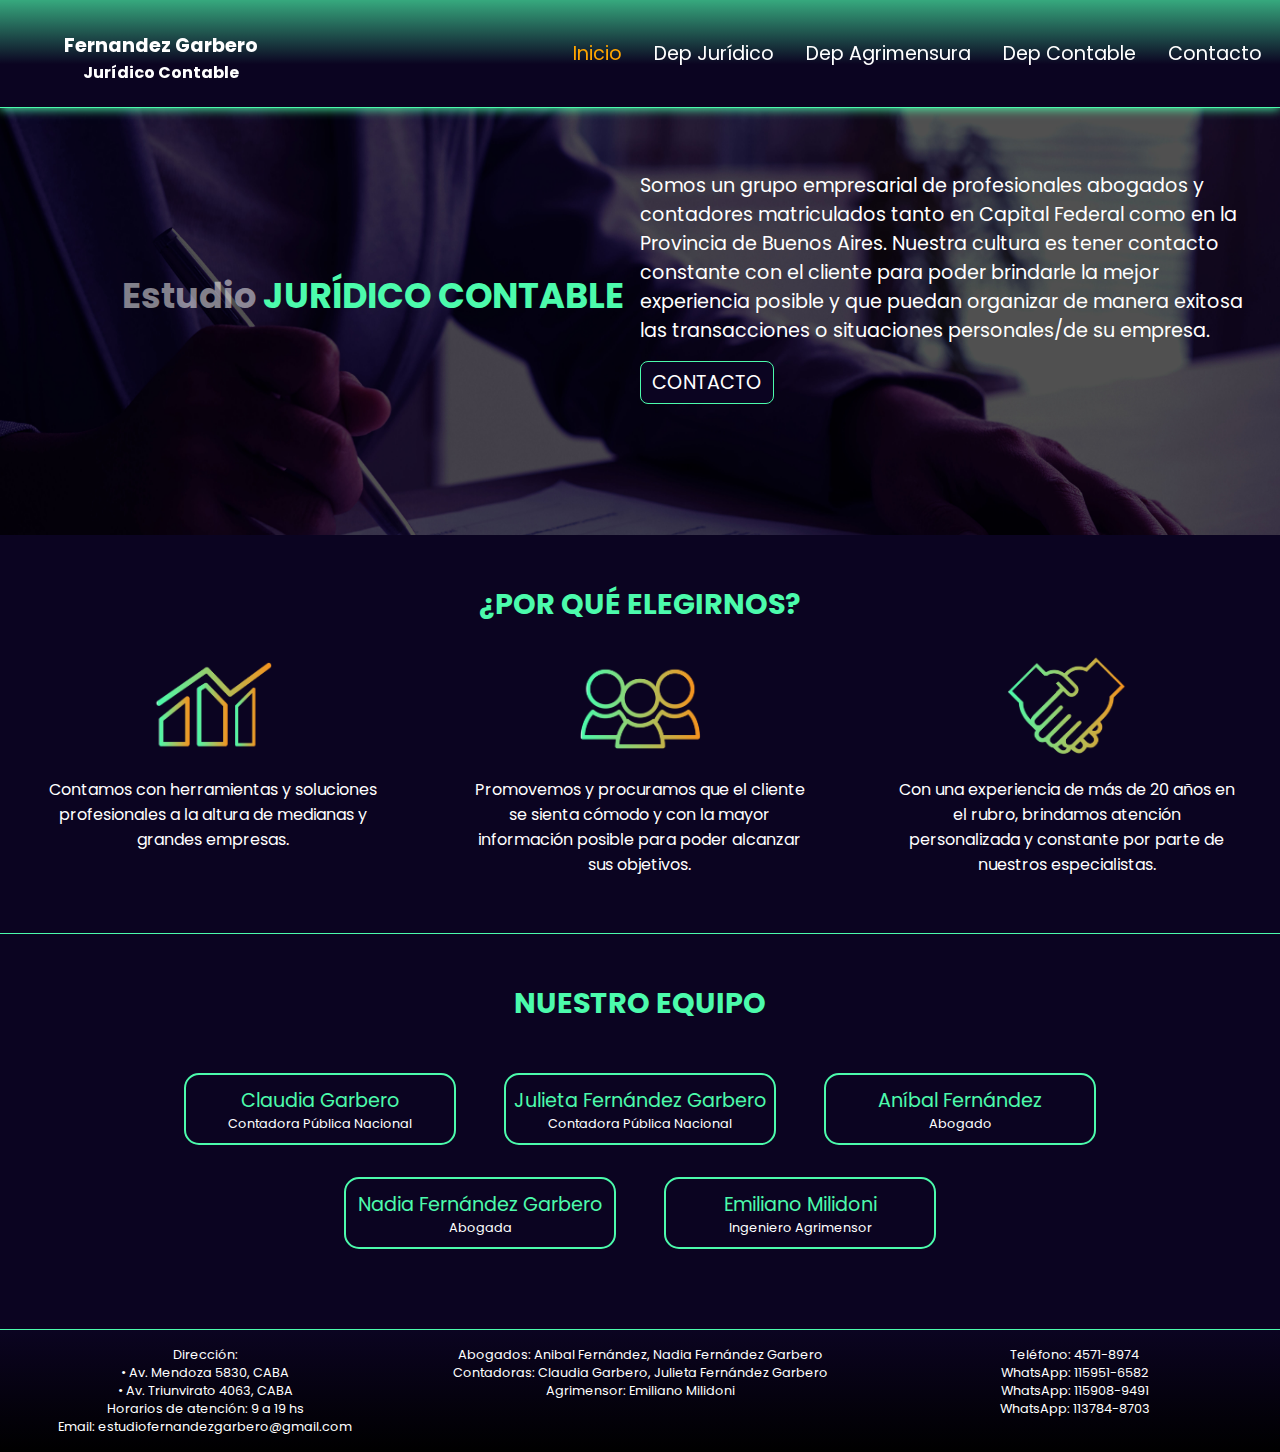
<file: index.html>
<!DOCTYPE html>
<html lang="es">

<head>

  <!-- Google tag (gtag.js) -->
<script async src="https://www.googletagmanager.com/gtag/js?id=G-7BYPYB9NP6"></script>
<script>
 window.dataLayer = window.dataLayer || [];
 function gtag(){dataLayer.push(arguments);}
 gtag('js', new Date());
 gtag('config', 'G-7BYPYB9NP6');
</script>

  <meta charset="UTF-8">
  <meta http-equiv="X-UA-Compatible" content="IE=edge">
  <meta name="viewport" content="width=device-width, initial-scale=1.0">
  <!--poppins-->
  <link rel="preconnect" href="https://fonts.googleapis.com">
  <link rel="preconnect" href="https://fonts.gstatic.com" crossorigin>
  <link href="https://fonts.googleapis.com/css2?family=Poppins:wght@400;600&display=swap" rel="stylesheet">
  <!--libre baskerville-->
  <link rel="preconnect" href="https://fonts.googleapis.com">
  <link rel="preconnect" href="https://fonts.gstatic.com" crossorigin>
  <link href="https://fonts.googleapis.com/css2?family=Libre+Baskerville&display=swap" rel="stylesheet">
  <link rel="stylesheet" href="./css/menu-resp.css">
  <link rel="stylesheet" href="./css/style.css">
  <link rel="shortcut icon" href="./images/icono3.png" type="image/x-icon">
  <title>Estudio Jurídico Contable Fernández Garbero</title>
</head>

<body>
  <header>
    <div class="headerTextos">
      <a href="./index.html"><h1 class="headerTitulo">Fernandez Garbero</h1></a>
      <a href="./index.html"><h3 class="headerSubtitulo">Jurídico Contable</h3></a>
    </div>

    <ul class="headerListaDesk">
      <li class="headerListaItemsDesk">
        <a style="color: orange;" href="./index.html">Inicio</a>
      </li>
      <li class="headerListaItemsDesk">
        <a href="./pages/dep-juridico.html">Dep Jurídico</a>
      </li>
      <li class="headerListaItemsDesk">
        <a href="./pages/dep-juridico.html">Dep Agrimensura</a>
      </li>
      <li class="headerListaItemsDesk">
        <a href="./pages/dep-contable.html">Dep Contable</a>
      </li>
      <li class="headerListaItemsDesk">
        <a href="./pages/contacto.html">Contacto</a>
      </li>
    </ul>

    <nav>
      <ul class="headerLista">
        <li class="headerListaItems">
          <a style="color: orange;" href="./index.html">Inicio</a>
        </li>
        <li class="headerListaItems">
          <a href="./pages/dep-juridico.html">Dep Jurídico</a>
        </li>
        <li class="headerListaItems">
          <a href="./pages/dep-agrimensura.html">Dep Agrimensura</a>
        </li>
        <li class="headerListaItems">
          <a href="./pages/dep-contable.html">Dep Contable</a>
        </li>
        <li class="headerListaItems">
          <a href="./pages/contacto.html">Contacto</a>
        </li>
      </ul>
      <button class="ham" type="button">
        <span class="br-1"></span>
        <span class="br-2"></span>
        <span class="br-3"></span>
    </button>
    </nav>
  </header>

  <main>
    <article class="mainBanner">
      <p class="mainBannerTitulo">
        Estudio&nbsp;<span>JURÍDICO CONTABLE</span>
      </p>
      
      <div class="mainBannerRight">
        <p class="mainBannerTxt">
          Somos un grupo empresarial de profesionales abogados y contadores matriculados tanto en Capital Federal como en la Provincia de Buenos Aires. Nuestra cultura es tener contacto constante con el cliente para poder brindarle la mejor experiencia posible y que puedan organizar de manera exitosa las transacciones o situaciones personales/de su empresa.
        </p>
        <p class="mainBannerTxt2">
          Somos un grupo empresarial de profesionales abogados y contadores matriculados tanto en Capital Federal como en la Provincia de Buenos Aires. Nuestra cultura es tener contacto constante con el cliente para poder brindarle la mejor experiencia posible y que puedan organizar de manera exitosa las transacciones o situaciones personales/de su empresa.
        </p>
        <button class="mainBannerLink"><a href="./pages/contacto.html">contacto</a></button>
      </div>
    </article>

    <article class="mainElegirnos">

      <p class="mainElegirnosTitulo">
        ¿Por qué elegirnos?
      </p>

      <div class="mainElegirnosDiv">
        <section class="mainSection">
          <img src="./images/icono1.png" alt="" style="height: 7rem;">
          <!-- <span>image</span> -->
          <p class="mainSectionTxt">
            Contamos con herramientas y soluciones profesionales a la altura de medianas y grandes empresas.
          </p>
        </section>

        <section class="mainSection">
          <img src="./images/icono2.png" alt="" style="height: 7rem;">
          <!-- <span>image</span> -->
          <p class="mainSectionTxt">
            Promovemos y procuramos que el cliente se sienta cómodo y con la mayor información posible para poder alcanzar sus objetivos.
          </p>
        </section>

        <section class="mainSection">
          <img src="./images/icono3.png" alt="" style="height: 7rem;">
          <!-- <span>image</span> -->
          <p class="mainSectionTxt">
            Con una experiencia de más de 20 años en el rubro, brindamos atención personalizada y constante por parte de nuestros especialistas.
          </p>
        </section>
      </div>
    </article>

    <article class="mainEquipo">

      <p class="mainEquipoTitulo">Nuestro equipo</p>

      <div class="mainEquipoDiv">
        <div class="mainEquipoDiv" style="padding-bottom: 0;">
          <section class="mainEquipoSection">
            <!-- <img class="mainEquipoImg" src="./images/foto.jpg" alt=""> -->
            <p class="mainEquipoSubtitulo">Claudia Garbero</p>
            <p class="mainEquipoTxt">
              Contadora Pública Nacional
            </p>
          </section>
  
          <section class="mainEquipoSection">
            <!-- <img class="mainEquipoImg" src="./images/foto.jpg" alt=""></img> -->
            <p class="mainEquipoSubtitulo">Julieta Fernández Garbero</p>
            <p class="mainEquipoTxt">
              Contadora Pública Nacional
            </p>
          </section>
  
          <section class="mainEquipoSection">
            <!-- <img class="mainEquipoImg" src="./images/foto.jpg" alt=""></img> -->
            <p class="mainEquipoSubtitulo">Aníbal Fernández</p>
            <p class="mainEquipoTxt">
              Abogado
            </p>
          </section>
        </div>

        <div class="mainEquipoDiv" style="margin-top: 0;">
          <section class="mainEquipoSection">
            <!-- <img class="mainEquipoImg" src="./images/foto.jpg" alt=""></img> -->
            <p class="mainEquipoSubtitulo">Nadia Fernández Garbero</p>
            <p class="mainEquipoTxt">
              Abogada
            </p>
          </section>
  
          <section class="mainEquipoSection">
            <!-- <img class="mainEquipoImg" src="./images/foto.jpg" alt=""></img> -->
            <p class="mainEquipoSubtitulo">Emiliano Milidoni</p>
            <p class="mainEquipoTxt">
              Ingeniero Agrimensor
            </p>
          </section>
        </div>
        
      </div>
    </article>

  </main>

  <footer>
    <section class="footerSection">
      <p class="footerTxt">Dirección:<br>• Av. Mendoza 5830, CABA <br>• Av. Triunvirato 4063, CABA</p>
      <p class="footerTxt">Horarios de atención: 9 a 19 hs</p>
      <p class="footerTxt">Email: estudiofernandezgarbero@gmail.com</p>
    </section>

    <section class="footerSection2">
      <p class="footerTxt">Abogados: Anibal Fernández, Nadia Fernández Garbero</p>
      <p class="footerTxt">Contadoras: Claudia Garbero, Julieta Fernández Garbero</p>
      <p class="footerTxt">Agrimensor: Emiliano Milidoni</p>
    </section>

    <section class="footerSection">
      <p class="footerTxt">Teléfono: 4571-8974</p>
      <a class="footerTxtWpp" href="https://wa.me/+5491159516582" target="_blank">WhatsApp: 115951-6582</a>
      <a class="footerTxtWpp" href="https://wa.me/+5491159089491" target="_blank">WhatsApp: 115908-9491</a>
      <a class="footerTxtWpp" href="https://wa.me/+5491137848703" target="_blank">WhatsApp: 113784-8703</a>
    </section>
  </footer>
  <script src="./script/app.js"></script>
</body>
</html>
</file>
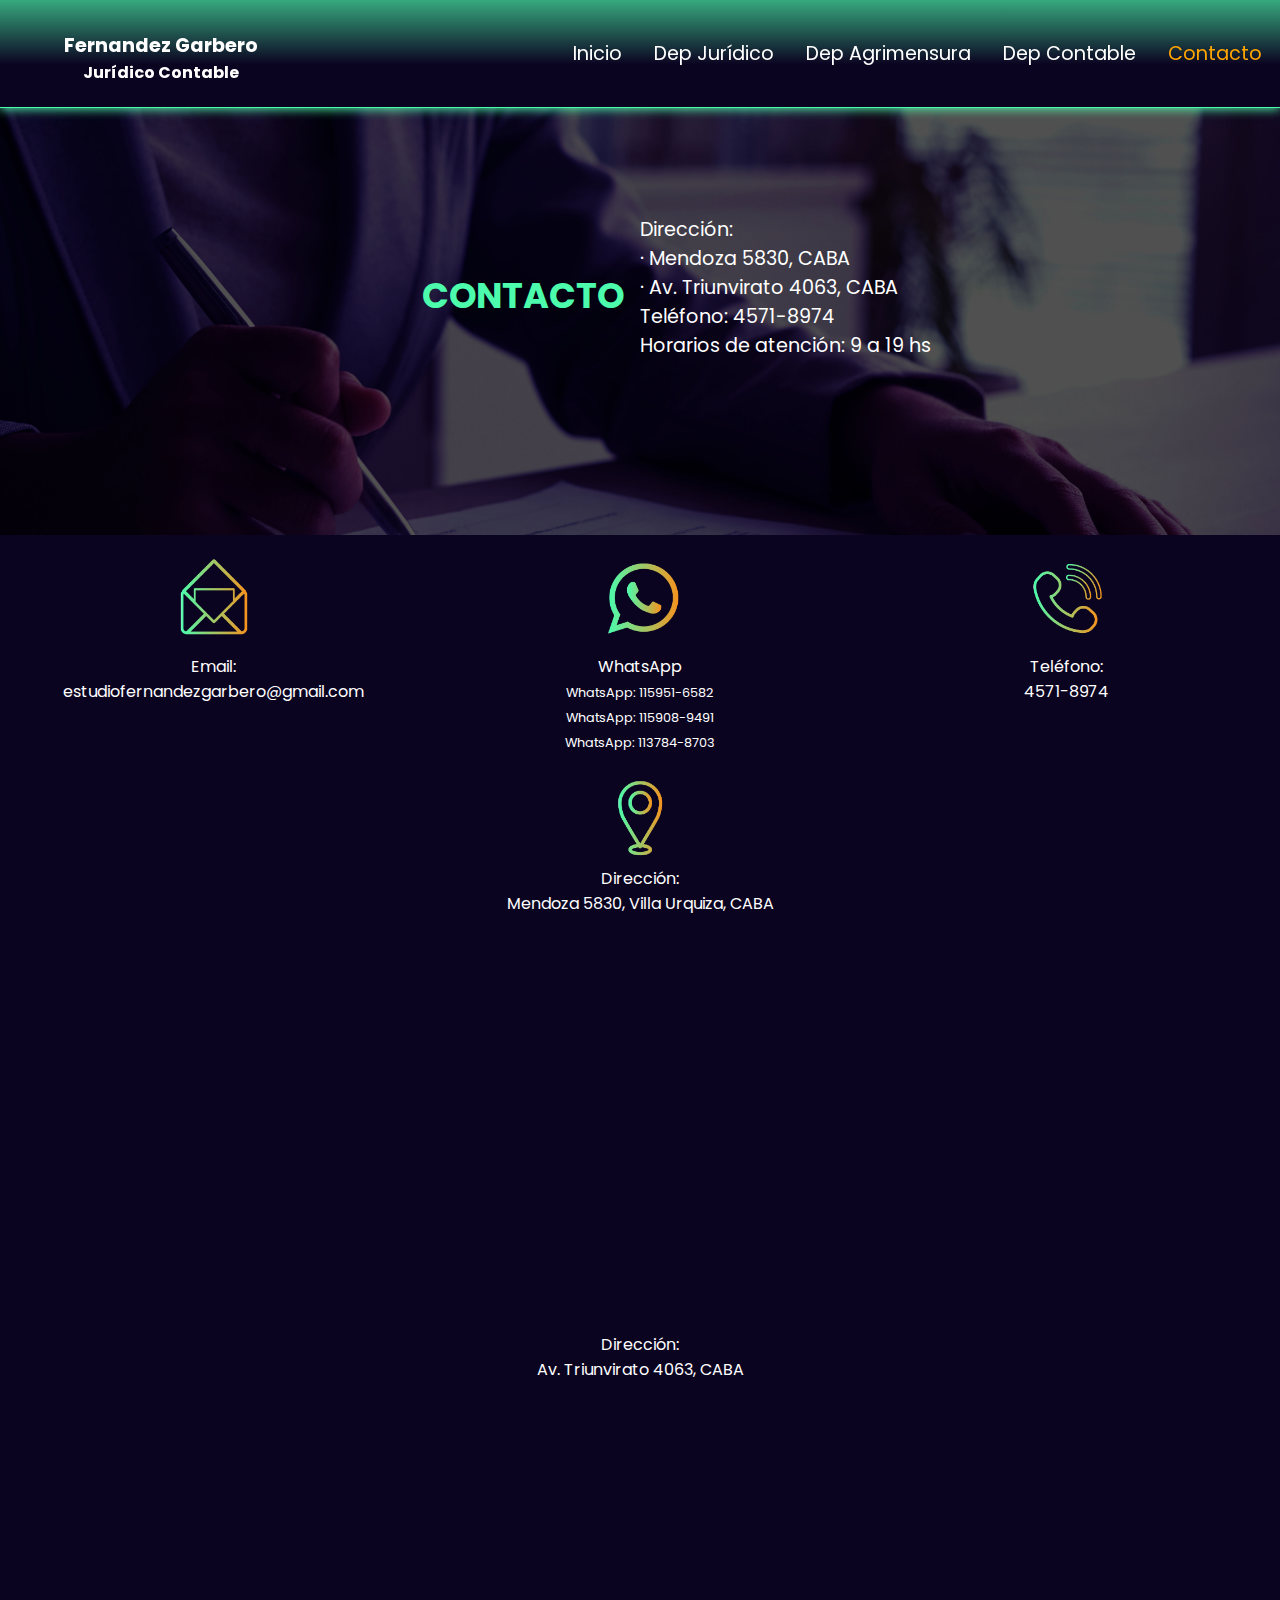
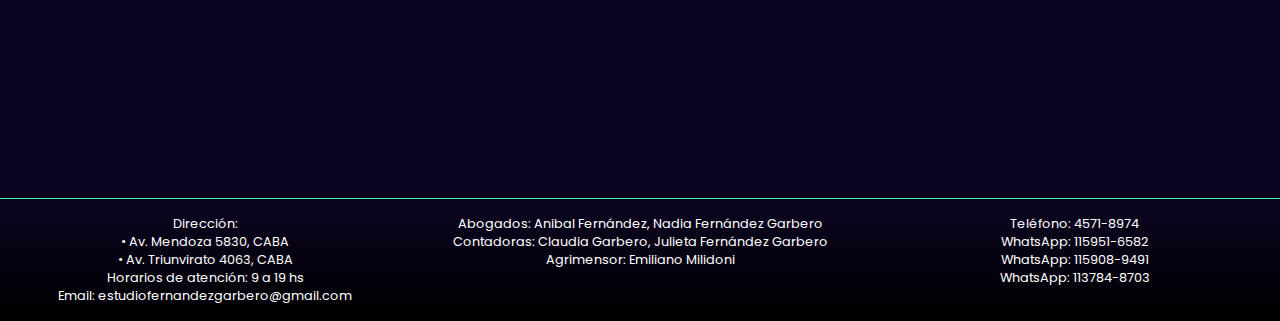
<file: pages/contacto.html>
<!DOCTYPE html>
<html lang="es">

<head>

    <!-- Google tag (gtag.js) -->
<script async src="https://www.googletagmanager.com/gtag/js?id=G-7BYPYB9NP6"></script>
<script>
 window.dataLayer = window.dataLayer || [];
 function gtag(){dataLayer.push(arguments);}
 gtag('js', new Date());
 gtag('config', 'G-7BYPYB9NP6');
</script>

    <meta charset="UTF-8">
    <meta http-equiv="X-UA-Compatible" content="IE=edge">
    <meta name="viewport" content="width=device-width, initial-scale=1.0">
    <link rel="preconnect" href="https://fonts.googleapis.com">
    <link rel="preconnect" href="https://fonts.gstatic.com" crossorigin>
    <link href="https://fonts.googleapis.com/css2?family=Poppins:wght@400;600&display=swap" rel="stylesheet">
    <link rel="stylesheet" href="../css/menu-resp.css">
    <link rel="stylesheet" href="../css/style.css">
    <link rel="shortcut icon" href="../images/icono3.png" type="image/x-icon">
    <title>Contacto</title>
</head>

<body>
    <header>
        <div class="headerTextos">
            <a href="../index.html"><h1 class="headerTitulo">Fernandez Garbero</h1></a>
            <a href="../index.html"><h3 class="headerSubtitulo">Jurídico Contable</h3></a>
        </div>
        

        <ul class="headerListaDesk">
          <li class="headerListaItemsDesk">
            <a href="../index.html">Inicio</a>
          </li>
          <li class="headerListaItemsDesk">
            <a href="./dep-juridico.html">Dep Jurídico</a>
          </li>
          <li class="headerListaItemsDesk">
            <a href="./dep-agrimensura.html">Dep Agrimensura</a>
          </li>
          <li class="headerListaItemsDesk">
            <a href="./dep-contable.html">Dep Contable</a>
          </li>
          <li class="headerListaItemsDesk">
            <a style="color: orange;" href="./contacto.html">Contacto</a>
          </li>
        </ul>

        <nav>
            <ul class="headerLista">
              <li class="headerListaItems">
                <a href="../index.html">Inicio</a>
              </li>
              <li class="headerListaItems">
                <a href="./dep-juridico.html">Dep Jurídico</a>
              </li>
              <li class="headerListaItems">
                <a href="./dep-agrimensura.html">Dep Agrimensura</a>
              </li>
              <li class="headerListaItems">
                <a href="./dep-contable.html">Dep Contable</a>
              </li>
              <li class="headerListaItems">
                <a style="color: orange;" href="./contacto.html">Contacto</a>
              </li>
            </ul>
            <button class="ham" type="button">
              <span class="br-1"></span>
              <span class="br-2"></span>
              <span class="br-3"></span>
          </button>
          </nav>
    </header>

    <main>
        <article class="mainBanner3">
            <p class="mainBannerTitulo">
                <span>CONTACTO</span>
                <p class="mainBannerHorario">Horarios de atención: 9 a 19 hs</p>
            </p>

            <div class="mainBannerRight">
                    <p class="mainBannerTxt">
                        Dirección: <br>
                        · Mendoza 5830, CABA<br>
                        · Av. Triunvirato 4063, CABA <br>
                        Teléfono: 4571-8974<br>
                        Horarios de atención: 9 a 19 hs
                    </p>                    
              </div>
        </article>

        <article class="mainContacto">
            <div class="mainContactoDiv">
                <img src="../images/icono6.png" alt="" style="height: 6rem; width: auto;">
                <p class="mainContactoTxt">Email: <br> estudiofernandezgarbero@gmail.com</p>
            </div>
            <div class="mainContactoDiv">
                <img src="../images/icono5.png" alt="" style="height: 6rem; width: auto;">
                <p class="mainContactoTxt">WhatsApp<br>
                    <a class="footerTxtWpp" href="https://wa.me/+5491159516582" target="_blank">WhatsApp: 115951-6582</a> <br>
                    <a class="footerTxtWpp" href="https://wa.me/+5491159089491" target="_blank">WhatsApp: 115908-9491</a> <br>
                    <a class="footerTxtWpp" href="https://wa.me/+5491137848703" target="_blank">WhatsApp: 113784-8703</a>
                </p>
            </div>
            <div class="mainContactoDiv">
                <img src="../images/icono7.png" alt="" style="height: 6rem; width: auto;">
                <p class="mainContactoTxt">Teléfono: <br> 4571-8974</p>
            </div>
        </article>

        <article class="mainMapa">
            <img src="../images/icono4.png" alt="" style="height: 6rem; width: auto;">
            <p class="mainMapaTxt">Dirección:<br>Mendoza 5830, Villa Urquiza, CABA</p>

            <iframe class="mainMapaIframe" src="https://www.google.com/maps/embed?pb=!1m18!1m12!1m3!1d3284.8918540869236!2d-58.49300148482714!3d-34.58160288046511!2m3!1f0!2f0!3f0!3m2!1i1024!2i768!4f13.1!3m3!1m2!1s0x95bcb6439d2d607b%3A0xcf9a37ec1cf60d15!2sMendoza%205830%2C%20C1431CJB%20CABA!5e0!3m2!1ses!2sar!4v1660788182315!5m2!1ses!2sar" width="600" height="450" style="border:0;" allowfullscreen="" loading="lazy" referrerpolicy="no-referrer-when-downgrade"></iframe>
            
            <p class="mainMapaTxt">Dirección:<br>Av. Triunvirato 4063, CABA </p>
            <iframe class="mainMapaIframe" src="https://www.google.com/maps/embed?pb=!1m18!1m12!1m3!1d3284.9886494336615!2d-58.48081762431705!3d-34.579153756201265!2m3!1f0!2f0!3f0!3m2!1i1024!2i768!4f13.1!3m3!1m2!1s0x95bcb66e9338d041%3A0x8d1550bc4e7651c5!2sAv%20Triunvirato%204063%2C%20Buenos%20Aires!5e0!3m2!1ses-419!2sar!4v1687217644631!5m2!1ses-419!2sar" width="600" height="450" style="border:0;" allowfullscreen="" loading="lazy" referrerpolicy="no-referrer-when-downgrade"></iframe>
        </article>

    </main>

    <footer>
        <section class="footerSection">
            <p class="footerTxt">Dirección:<br>• Av. Mendoza 5830, CABA <br>• Av. Triunvirato 4063, CABA</p>
            <p class="footerTxt">Horarios de atención: 9 a 19 hs</p>
            <p class="footerTxt">Email: estudiofernandezgarbero@gmail.com</p>
          </section>
      
          <section class="footerSection2">
            <p class="footerTxt">Abogados: Anibal Fernández, Nadia Fernández Garbero</p>
            <p class="footerTxt">Contadoras: Claudia Garbero, Julieta Fernández Garbero</p>
            <p class="footerTxt">Agrimensor: Emiliano Milidoni</p>
          </section>
      
          <section class="footerSection">
            <p class="footerTxt">Teléfono: 4571-8974</p>
            <a class="footerTxtWpp" href="https://wa.me/+5491159516582" target="_blank">WhatsApp: 115951-6582</a>
            <a class="footerTxtWpp" href="https://wa.me/+5491159089491" target="_blank">WhatsApp: 115908-9491</a>
            <a class="footerTxtWpp" href="https://wa.me/+5491137848703" target="_blank">WhatsApp: 113784-8703</a>
          </section>
    </footer>
    <script src="../script/app.js"></script>
</body>

</html>
</file>
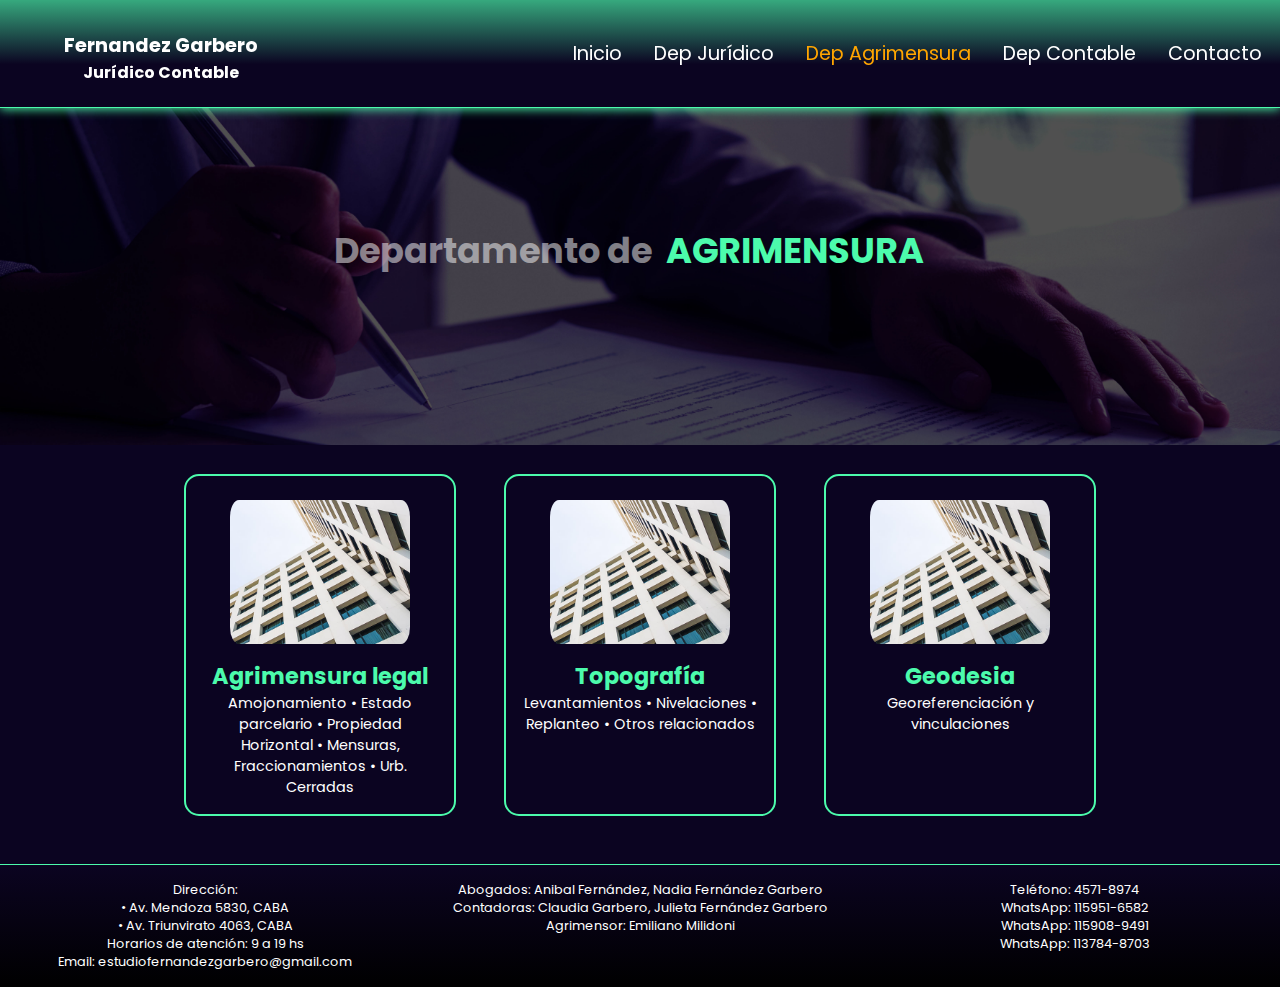
<file: pages/dep-agrimensura.html>
<!DOCTYPE html>
<html lang="es">

<head>

    <!-- Google tag (gtag.js) -->
<script async src="https://www.googletagmanager.com/gtag/js?id=G-7BYPYB9NP6"></script>
<script>
 window.dataLayer = window.dataLayer || [];
 function gtag(){dataLayer.push(arguments);}
 gtag('js', new Date());
 gtag('config', 'G-7BYPYB9NP6');
</script>


    <meta charset="UTF-8">
    <meta http-equiv="X-UA-Compatible" content="IE=edge">
    <meta name="viewport" content="width=device-width, initial-scale=1.0">
    <link rel="preconnect" href="https://fonts.googleapis.com">
    <link rel="preconnect" href="https://fonts.gstatic.com" crossorigin>
    <link href="https://fonts.googleapis.com/css2?family=Poppins:wght@400;600&display=swap" rel="stylesheet">
    <link rel="stylesheet" href="../css/menu-resp.css">
    <link rel="stylesheet" href="../css/style.css">
    <link rel="shortcut icon" href="../images/icono3.png" type="image/x-icon">
    <title>Departamento Jurídico</title>
</head>

<body>
    <header>
        <div class="headerTextos">
            <a href="../index.html"><h1 class="headerTitulo">Fernandez Garbero</h1></a>
            <a href="../index.html"><h3 class="headerSubtitulo">Jurídico Contable</h3></a>
        </div>

        <ul class="headerListaDesk">
            <li class="headerListaItemsDesk">
              <a href="../index.html">Inicio</a>
            </li>
            <li class="headerListaItemsDesk">
              <a href="./dep-juridico.html">Dep Jurídico</a>
            </li>
            <li class="headerListaItemsDesk">
              <a style="color: orange;" href="./dep-agrimensura.html">Dep Agrimensura</a>
            </li>
            <li class="headerListaItemsDesk">
              <a href="./dep-contable.html">Dep Contable</a>
            </li>
            <li class="headerListaItemsDesk">
              <a href="./contacto.html">Contacto</a>
            </li>
          </ul>

        <nav>
            <ul class="headerLista">
              <li class="headerListaItems">
                <a href="../index.html">Inicio</a>
              </li>
              <li class="headerListaItems">
                  <a href="./dep-juridico.html">Dep Jurídico</a>
            </li>
            <li class="headerListaItems">
                  <a style="color: orange;" href="./dep-agrimensura.html">Dep Agrimensura</a>
              </li>
              <li class="headerListaItems">
                <a href="./dep-contable.html">Dep Contable</a>
              </li>
              <li class="headerListaItems">
                <a href="./contacto.html">Contacto</a>
              </li>
            </ul>
            <button class="ham" type="button">
                <span class="br-1"></span>
                <span class="br-2"></span>
                <span class="br-3"></span>
            </button>
          </nav>
    </header>

    <main>
        <article class="mainBanner2">
            <p class="mainBannerTitulo" style="text-align: center; justify-content: center;">
                Departamento de &nbsp;<span>AGRIMENSURA&nbsp;</span>
            </p>
          </article>
        <article class="mainArea">

            <section class="mainAreaSection">
                <div class="mainAreaDiv">
                    <div>
                        <img class="mainAreaImg" src="../images/comercial.jpg" alt="">
                        <p class="mainAreaSubtitulo">
                            Agrimensura legal
                        </p>
                    </div>
                    <p class="mainAreaTxt">
                        Amojonamiento • Estado parcelario • Propiedad Horizontal • Mensuras, Fraccionamientos • Urb. Cerradas
                    </p>
                </div>
                <div class="mainAreaDiv">
                    <div>
                        <img class="mainAreaImg" src="../images/comercial.jpg" alt="">
                        <p class="mainAreaSubtitulo">
                            Topografía
                        </p>
                    </div>
                    <p class="mainAreaTxt">
                        Levantamientos • Nivelaciones • Replanteo • Otros relacionados
                    </p>
                </div>
                <div class="mainAreaDiv">
                    <div>
                        <img class="mainAreaImg" src="../images/comercial.jpg" alt="">
                        <p class="mainAreaSubtitulo">
                            Geodesia 
                        </p>
                    </div>
                    <p class="mainAreaTxt">
                        Georeferenciación y vinculaciones
                    </p>
                </div>
            </section>

        </article>

    </main>

    <footer>
        <section class="footerSection">
          <p class="footerTxt">Dirección:<br>• Av. Mendoza 5830, CABA <br>• Av. Triunvirato 4063, CABA</p>
            <p class="footerTxt">Horarios de atención: 9 a 19 hs</p>
            <p class="footerTxt">Email: estudiofernandezgarbero@gmail.com</p>
          </section>
      
          <section class="footerSection2">
            <p class="footerTxt">Abogados: Anibal Fernández, Nadia Fernández Garbero</p>
            <p class="footerTxt">Contadoras: Claudia Garbero, Julieta Fernández Garbero</p>
            <p class="footerTxt">Agrimensor: Emiliano Milidoni</p>
          </section>
      
          <section class="footerSection">
            <p class="footerTxt">Teléfono: 4571-8974</p>
            <a class="footerTxtWpp" href="https://wa.me/+5491159516582" target="_blank">WhatsApp: 115951-6582</a>
            <a class="footerTxtWpp" href="https://wa.me/+5491159089491" target="_blank">WhatsApp: 115908-9491</a>
            <a class="footerTxtWpp" href="https://wa.me/+5491137848703" target="_blank">WhatsApp: 113784-8703</a>
          </section>
    </footer>
    <script src="../script/app.js"></script>
</body>

</html>
</file>
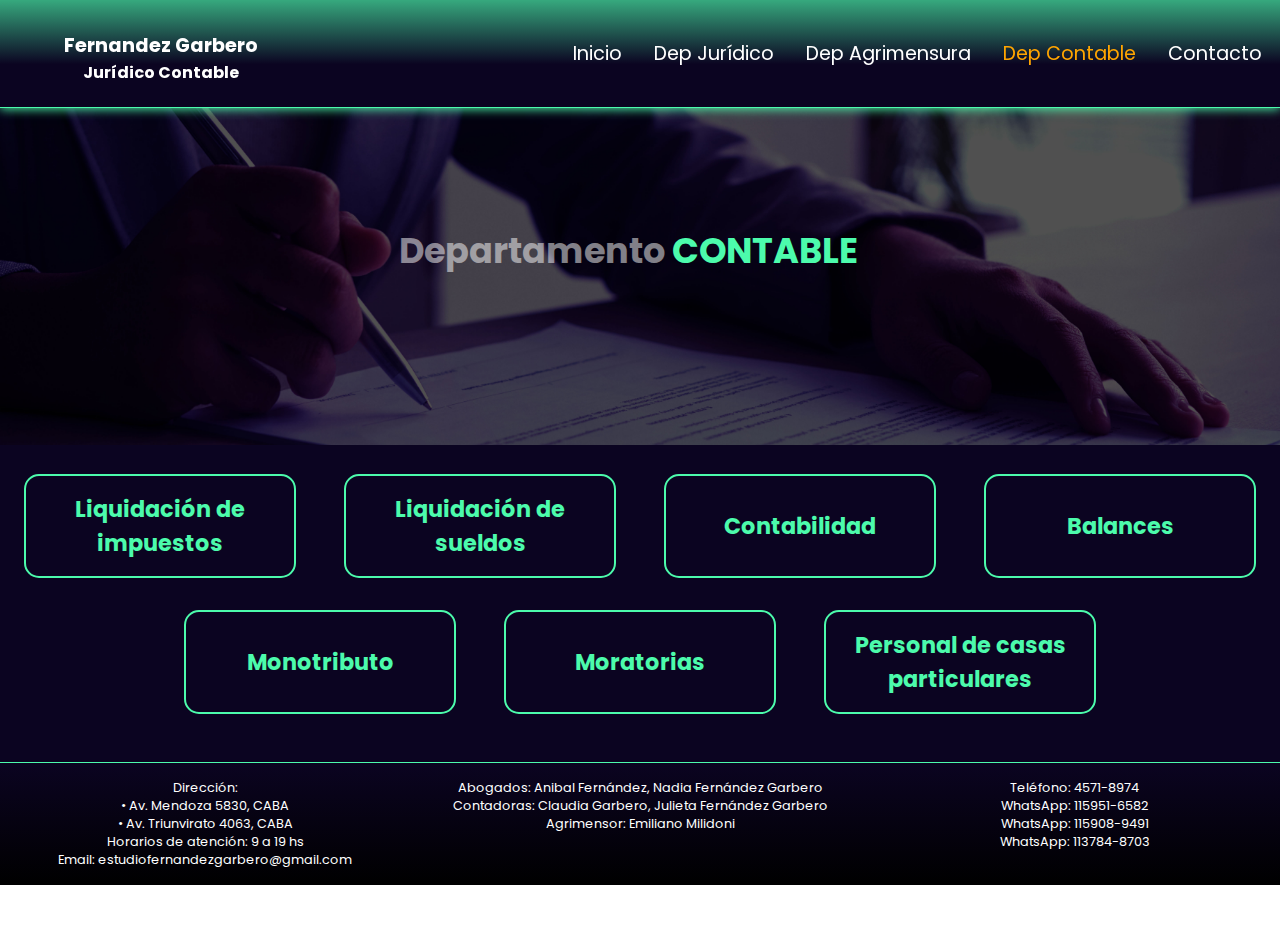
<file: pages/dep-contable.html>
<!DOCTYPE html>
<html lang="es">

<head>

    <!-- Google tag (gtag.js) -->
<script async src="https://www.googletagmanager.com/gtag/js?id=G-7BYPYB9NP6"></script>
<script>
 window.dataLayer = window.dataLayer || [];
 function gtag(){dataLayer.push(arguments);}
 gtag('js', new Date());
 gtag('config', 'G-7BYPYB9NP6');
</script>



    <meta charset="UTF-8">
    <meta http-equiv="X-UA-Compatible" content="IE=edge">
    <meta name="viewport" content="width=device-width, initial-scale=1.0">
    <link rel="preconnect" href="https://fonts.googleapis.com">
    <link rel="preconnect" href="https://fonts.gstatic.com" crossorigin>
    <link href="https://fonts.googleapis.com/css2?family=Poppins:wght@400;600&display=swap" rel="stylesheet">
    <link rel="stylesheet" href="../css/menu-resp.css">
    <link rel="stylesheet" href="../css/style.css">
    <link rel="shortcut icon" href="../images/icono3.png" type="image/x-icon">
    <title>Departamento contable</title>
</head>

<body>
    <header>
        <div class="headerTextos">
            <a href="../index.html"><h1 class="headerTitulo">Fernandez Garbero</h1></a>
            <a href="../index.html"><h3 class="headerSubtitulo">Jurídico Contable</h3></a>
        </div>

        <ul class="headerListaDesk">
          <li class="headerListaItemsDesk">
            <a href="../index.html">Inicio</a>
          </li>
          <li class="headerListaItemsDesk">
            <a href="./dep-juridico.html">Dep Jurídico</a>
          </li>
          <li class="headerListaItemsDesk">
            <a href="./dep-agrimensura.html">Dep Agrimensura</a>
          </li>
          <li class="headerListaItemsDesk">
            <a style="color: orange;" href="./dep-contable.html">Dep Contable</a>
          </li>
          <li class="headerListaItemsDesk">
            <a href="./contacto.html">Contacto</a>
          </li>
        </ul>

        <nav>
            <ul class="headerLista">
              <li class="headerListaItems">
                <a href="../index.html">Inicio</a>
              </li>
              <li class="headerListaItems">
                <a href="./dep-juridico.html">Dep Jurídico</a>
              </li>
              <li class="headerListaItems">
                <a href="./dep-agrimensura.html">Dep Agrimensura</a>
              </li>
              <li class="headerListaItems">
                <a style="color: orange;" href="./dep-contable.html">Dep Contable</a>
              </li>
              <li class="headerListaItems">
                <a href="./contacto.html">Contacto</a>
              </li>
            </ul>
            <button class="ham" type="button">
              <span class="br-1"></span>
              <span class="br-2"></span>
              <span class="br-3"></span>
          </button>
          </nav>
    </header>

    <main>
        <article class="mainBanner2">
            <p class="mainBannerTitulo" style="text-align: center; justify-content: center;">
              Departamento&nbsp;<span>CONTABLE&nbsp;</span>
            </p>
          </article>
        <article class="mainArea">

            <section class="mainAreaSection">
                <div class="mainAreaDiv" style="display: flex; justify-content: center; align-items: center;">
                    <p class="mainAreaSubtitulo">Liquidación de impuestos</p>
                    <!-- <p class="mainAreaTxt"></p> -->
                </div>
                <div class="mainAreaDiv" style="display: flex; justify-content: center; align-items: center;">
                    <p class="mainAreaSubtitulo">Liquidación de sueldos</p>
                    <!-- <p class="mainAreaTxt"></p> -->
                </div>
                <div class="mainAreaDiv" style="display: flex; justify-content: center; align-items: center;">
                    <p class="mainAreaSubtitulo">Contabilidad</p>
                    <!-- <p class="mainAreaTxt"></p> -->
                </div>
                <div class="mainAreaDiv" style="display: flex; justify-content: center; align-items: center;">
                    <p class="mainAreaSubtitulo">Balances</p>
                    <!-- <p class="mainAreaTxt"></p> -->
                </div>
                <div class="mainAreaDiv" style="display: flex; justify-content: center; align-items: center;">
                    <p class="mainAreaSubtitulo">Monotributo</p>
                    <!-- <p class="mainAreaTxt"></p> -->
                </div>
                <div class="mainAreaDiv" style="display: flex; justify-content: center; align-items: center;">
                    <p class="mainAreaSubtitulo">Moratorias</p>
                    <!-- <p class="mainAreaTxt"></p> -->
                </div>
                <div class="mainAreaDiv" style="display: flex; justify-content: center;">
                    <p class="mainAreaSubtitulo">Personal de casas particulares</p>
                    <!-- <p class="mainAreaTxt"></p> -->
                </div>
            </section>

        </article>


    </main>

    <footer>
        <section class="footerSection">
          <p class="footerTxt">Dirección:<br>• Av. Mendoza 5830, CABA <br>• Av. Triunvirato 4063, CABA</p>
            <p class="footerTxt">Horarios de atención: 9 a 19 hs</p>
            <p class="footerTxt">Email: estudiofernandezgarbero@gmail.com</p>
          </section>
      
          <section class="footerSection2">
            <p class="footerTxt">Abogados: Anibal Fernández, Nadia Fernández Garbero</p>
            <p class="footerTxt">Contadoras: Claudia Garbero, Julieta Fernández Garbero</p>
            <p class="footerTxt">Agrimensor: Emiliano Milidoni</p>
          </section>
      
          <section class="footerSection">
            <p class="footerTxt">Teléfono: 4571-8974</p>
            <a class="footerTxtWpp" href="https://wa.me/+5491159516582" target="_blank">WhatsApp: 115951-6582</a>
            <a class="footerTxtWpp" href="https://wa.me/+5491159089491" target="_blank">WhatsApp: 115908-9491</a>
            <a class="footerTxtWpp" href="https://wa.me/+5491137848703" target="_blank">WhatsApp: 113784-8703</a>
            
          </section>
    </footer>
    <script src="../script/app.js"></script>
</body>

</html>
</file>
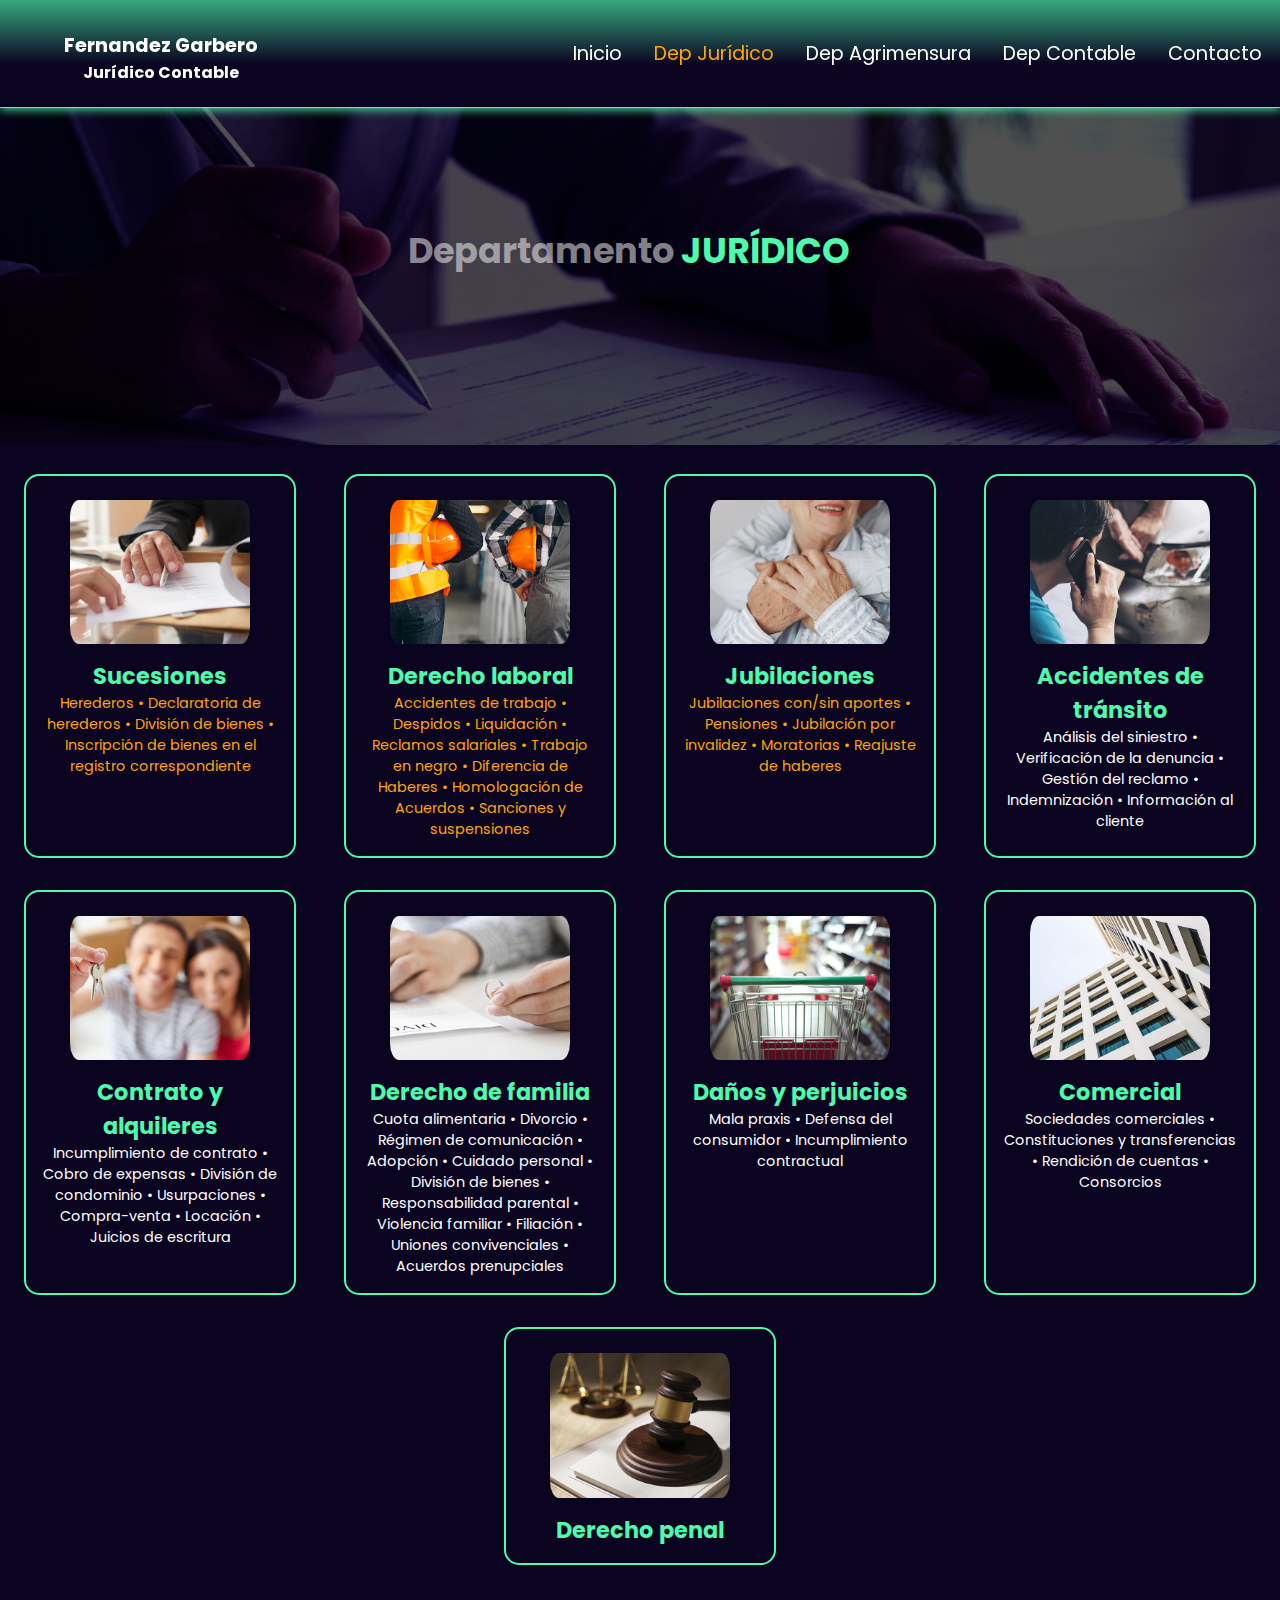
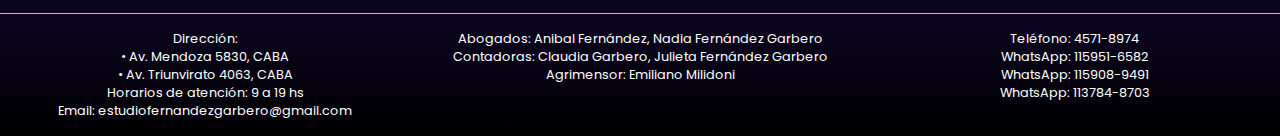
<file: pages/dep-juridico.html>
<!DOCTYPE html>
<html lang="es">

<head>

    <!-- Google tag (gtag.js) -->
<script async src="https://www.googletagmanager.com/gtag/js?id=G-7BYPYB9NP6"></script>
<script>
 window.dataLayer = window.dataLayer || [];
 function gtag(){dataLayer.push(arguments);}
 gtag('js', new Date());
 gtag('config', 'G-7BYPYB9NP6');
</script>


    <meta charset="UTF-8">
    <meta http-equiv="X-UA-Compatible" content="IE=edge">
    <meta name="viewport" content="width=device-width, initial-scale=1.0">
    <link rel="preconnect" href="https://fonts.googleapis.com">
    <link rel="preconnect" href="https://fonts.gstatic.com" crossorigin>
    <link href="https://fonts.googleapis.com/css2?family=Poppins:wght@400;600&display=swap" rel="stylesheet">
    <link rel="stylesheet" href="../css/menu-resp.css">
    <link rel="stylesheet" href="../css/style.css">
    <link rel="shortcut icon" href="../images/icono3.png" type="image/x-icon">
    <title>Departamento Jurídico</title>
</head>

<body>
    <header>
        <div class="headerTextos">
            <a href="../index.html"><h1 class="headerTitulo">Fernandez Garbero</h1></a>
            <a href="../index.html"><h3 class="headerSubtitulo">Jurídico Contable</h3></a>
        </div>

        <ul class="headerListaDesk">
            <li class="headerListaItemsDesk">
              <a href="../index.html">Inicio</a>
            </li>
            <li class="headerListaItemsDesk">
              <a style="color: orange;" href="./dep-juridico.html">Dep Jurídico</a>
            </li>
            <li class="headerListaItemsDesk">
              <a href="./dep-agrimensura.html">Dep Agrimensura</a>
            </li>
            <li class="headerListaItemsDesk">
              <a href="./dep-contable.html">Dep Contable</a>
            </li>
            <li class="headerListaItemsDesk">
              <a href="./contacto.html">Contacto</a>
            </li>
          </ul>

        <nav>
            <ul class="headerLista">
              <li class="headerListaItems">
                <a href="../index.html">Inicio</a>
              </li>
              <li class="headerListaItems">
                  <a style="color: orange;" href="./dep-juridico.html">Dep Jurídico</a>
            </li>
            <li class="headerListaItems">
                  <a href="./dep-agrimensura.html">Dep Agrimensura</a>
              </li>
              <li class="headerListaItems">
                <a href="./dep-contable.html">Dep Contable</a>
              </li>
              <li class="headerListaItems">
                <a href="./contacto.html">Contacto</a>
              </li>
            </ul>
            <button class="ham" type="button">
                <span class="br-1"></span>
                <span class="br-2"></span>
                <span class="br-3"></span>
            </button>
        </nav>
    </header>

    <main>
        <article class="mainBanner2">
            <p class="mainBannerTitulo" style="text-align: center; justify-content: center;">
                Departamento&nbsp;<span>JURÍDICO&nbsp;</span>
            </p>
          </article>
        <article class="mainArea">

            <section class="mainAreaSection">
                <div class="mainAreaDiv">
                    <div>
                        <img class="mainAreaImg" src="../images/sucesion.jpg" alt="sucesiones">
                        <p class="mainAreaSubtitulo" style="font-weight: bold;">
                            Sucesiones
                        </p>
                    </div>
                    <p class="mainAreaTxt naranja">
                        Herederos • Declaratoria de herederos • División de bienes • Inscripción de bienes en el registro correspondiente                    </p>
                </div>              
                <div class="mainAreaDiv">
                    <div>
                        <img class="mainAreaImg" src="../images/trabajo.jpg" alt="derecho-laboral">
                        <p class="mainAreaSubtitulo" style="font-weight: bold;">
                            Derecho laboral
                        </p>
                    </div>
                    <p class="mainAreaTxt naranja">
                        Accidentes de trabajo • Despidos • Liquidación • Reclamos salariales • Trabajo en negro • Diferencia de Haberes • Homologación de Acuerdos • Sanciones y suspensiones
                    </p>
                </div>
                <div class="mainAreaDiv">
                    <div>
                        <img class="mainAreaImg" src="../images/jubilacion.jpg" alt="derecho-previsional">
                        <p class="mainAreaSubtitulo" style="font-weight: bold;">
                            Jubilaciones
                        </p>
                    </div>
                    <p class="mainAreaTxt naranja">
                        Jubilaciones con/sin aportes • Pensiones • Jubilación por invalidez • Moratorias • Reajuste de haberes
                    </p>
                </div>
                <div class="mainAreaDiv">
                    <div>
                        <img class="mainAreaImg" src="../images/accidente.jpg" alt="accidente-tránsito">
                        <p class="mainAreaSubtitulo">
                            Accidentes de tránsito
                        </p>
                    </div>

                    <p class="mainAreaTxt">
                        Análisis del siniestro • Verificación de la denuncia • Gestión del reclamo • Indemnización • Información al cliente
                    </p>
                </div>
                <div class="mainAreaDiv">
                    <div>
                        <img class="mainAreaImg" src="../images/alquiler.jpg" alt="contrato-y-alquileres">
                        <p class="mainAreaSubtitulo">
                            Contrato y alquileres
                        </p>
                    </div>
                    <p class="mainAreaTxt">
                        Incumplimiento de contrato • Cobro de expensas • División de condominio • Usurpaciones • Compra-venta • Locación • Juicios de escritura
                    </p>
                </div>
                <div class="mainAreaDiv">
                    <div>
                        <img class="mainAreaImg" src="../images/divorcio.jpg" alt="derecho-de-familia">
                        <p class="mainAreaSubtitulo">
                            Derecho de familia
                        </p>
                    </div>    
                    <p class="mainAreaTxt">
                        Cuota alimentaria • Divorcio • Régimen de comunicación • Adopción • Cuidado  personal • División de bienes • Responsabilidad parental • Violencia familiar • Filiación • Uniones convivenciales • Acuerdos prenupciales
                    </p>
                </div>
                <div class="mainAreaDiv">
                    <div>
                        <img class="mainAreaImg" src="../images/defensaalconsumidor.jpg" alt="">
                        <p class="mainAreaSubtitulo">
                            Daños y perjuicios
                        </p>
                    </div>
                    <p class="mainAreaTxt">
                        Mala praxis • Defensa del consumidor • Incumplimiento contractual
                    </p>
                </div>
                <div class="mainAreaDiv">
                    <div>
                        <img class="mainAreaImg" src="../images/comercial.jpg" alt="">
                        <p class="mainAreaSubtitulo">
                            Comercial
                        </p>
                    </div>
                    <p class="mainAreaTxt">
                        Sociedades comerciales  • Constituciones y transferencias • Rendición de cuentas • Consorcios
                    </p>
                </div>
                <div class="mainAreaDiv" style="max-height: 300px;">
                    <div>
                        <img class="mainAreaImg" src="../images/derechopenal[930].jpg" alt="derecho-penal">
                        <p class="mainAreaSubtitulo">
                            Derecho penal
                        </p>
                    </div>
                    <p class="mainAreaTxt">
                    </p>
                </div>
                
            </section>

        </article>

    </main>

    <footer>
        <section class="footerSection">
            <p class="footerTxt">Dirección:<br>• Av. Mendoza 5830, CABA <br>• Av. Triunvirato 4063, CABA</p>
            <p class="footerTxt">Horarios de atención: 9 a 19 hs</p>
            <p class="footerTxt">Email: estudiofernandezgarbero@gmail.com</p>
          </section>
      
          <section class="footerSection2">
            <p class="footerTxt">Abogados: Anibal Fernández, Nadia Fernández Garbero</p>
            <p class="footerTxt">Contadoras: Claudia Garbero, Julieta Fernández Garbero</p>
            <p class="footerTxt">Agrimensor: Emiliano Milidoni</p>
          </section>
      
          <section class="footerSection">
            <p class="footerTxt">Teléfono: 4571-8974</p>
            <a class="footerTxtWpp" href="https://wa.me/+5491159516582" target="_blank">WhatsApp: 115951-6582</a>
            <a class="footerTxtWpp" href="https://wa.me/+5491159089491" target="_blank">WhatsApp: 115908-9491</a>
            <a class="footerTxtWpp" href="https://wa.me/+5491137848703" target="_blank">WhatsApp: 113784-8703</a>
          </section>
    </footer>
    <script src="../script/app.js"></script>
</body>

</html>
</file>
<file: css/menu-resp.css>
html {
    box-sizing: border-box;
}

*, *::before, *::after {
    box-sizing: inherit;
}

.ham {
    cursor: pointer;
    border: none;
    margin: 0px;
    padding: 0%;
    background-color: transparent; 

    position: absolute;
    top: 5px;
    right: 20px;
    transition: .6s;
    z-index: 10;
}

.ham.rotate {
    transform: rotate(90deg);
}

.ham span {
    display: block;
    background-color: white;
    height: 2.4px;
    width: 26px;
    margin: 10px auto;
    border-radius: 2px;
    box-shadow: 0px 0px 1px #4cfbac;
}


@keyframes muestraMenu {
    from{opacity: 0;}
    to{opacity: 1;}
}

.headerLista.activado {
    display: flex;
    animation: muestraMenu 450ms ease-in-out both;
}

.br-1, .br-2, .br-3 {
    transition: all .3s;
}

.br-1.animado {
    transform: rotate(-45deg) translate(-10px, 8px);
    background-color: #4cfbac;
    box-shadow: none;
}

.br-2.animado {
    opacity: 0;
}

.br-3.animado {
    transform: rotate(45deg) translate(-10px, -8px);
    background-color: #4cfbac;
    box-shadow: none;
}
</file>
<file: css/style.css>
:root {
    --colorAzul: #0b0421;
    --colorAzul2: #000000;
    --colorVerde: #4cfbac;
}

* {
    margin: 0%;
    padding: 0%;
    box-sizing: border-box;
    font-family: 'Poppins', sans-serif;
}

header {
    position: fixed;
    top: 0;
    width: 100vw;
    display: flex;
    flex-direction: column;
    justify-content: space-between;
    background-color: var(--colorAzul);
    color: white;
    height: 75px;
    border-bottom: 1px solid var(--colorVerde);
    box-shadow: 0px 1px 10px var(--colorVerde);
}

.headerTextos {
    display: flex;
    flex-direction: column;
    margin-top: .5rem;
    color: white;
    align-items: center;
}

.headerTextos a {
    text-decoration: none;
    color: white;
}

.headerTitulo {
    font-size: 1.2rem;
}

.headerSubtitulo {
    display: flex;
    justify-content: center;
    font-size: .8rem;
}

nav {
    display: flex;
    justify-content: center;
}

.headerLista {
    position: fixed;
    top: 6px;
    right: 0;
    background-color: var(--colorAzul);
    z-index: 8;
    height: 55vh;
    width: 60vw;
    flex-direction: column;
    justify-content: space-between;
    list-style: none;
    padding: 30px;
    display: none;
    opacity: 0;
    border-radius: 2%;
}

.headerListaDesk {
    list-style: none;
    display: none;
    width: 60%;
    position: relative;
    right: 0;
}

.headerListaItemsDesk a {
    color: white;
    text-decoration: none;
    transition: color 0.4s;
}

.headerListaItemsDesk a:hover {
    color: orange;
}

.headerListaItems {
    padding: 0% .5rem;
    text-align: center;
    margin: 5px;
    border-bottom: solid 1px var(--colorVerde);
}

.headerListaItems a {
    text-decoration: none;
    color: white;
    font-size: 1rem;
    transition: color 0.4s;
}

.headerListaItems a:hover{
    color: orange;
}

main {
    margin-top: 40px;
}

.mainBanner, .mainBanner2, .mainBanner3 {
    background-image: url(../images/imgprincipal2.jpg);
    background-color: var(--colorAzul);
    background-repeat: no-repeat;
    background-size: 100vw 35vh;
    background-position: center;
    background-position-x: -7rem;
    height: 40vh;
    display: flex;
    flex-direction: column;
    justify-content: center;
    align-items: center;
}

.mainBanner3 {
    background-position-x: 0rem;
}

.mainBanner2 {
    background-position-x: 0rem;
}

.mainBanner {
    height: 75vh;
    background-size: cover;
}

.mainBannerTitulo {
    color: rgba(255, 255, 255, 0.503);
    width: 50%;
    display: flex;
    justify-content: center;
    text-align: center;
    font-size: 2rem;
    flex-wrap: wrap;
    line-height: 2.6rem;
    font-weight: bold;
    padding-top: 1rem;
}

.mainBannerTitulo span {
    color: var(--colorVerde);
    font-size: 2rem;
}

.mainBannerRight {
    width: 100%;
    text-align: center;
}

.mainBannerLink {
    padding: 0.4rem 0.7rem;
    border-radius: 8px;
    background-color: var(--colorAzul);
    text-transform: uppercase;
    font-size: 0.8rem;
    transition: background-color 0.4s;
    border: var(--colorVerde) solid 1.5px;
}

.mainBannerLink:hover {
    background-color: var(--colorVerde);
}

.mainBannerLink a {
    color: white;
    text-decoration: none;
    transition: color 0.3s
}

.mainBannerLink a:hover {
    color: var(--colorAzul);
}

.mainBannerLink {
    display: none;
}

.mainBannerHorario {
    font-size: 0.7rem;
    color: white;
}

.mainBannerTxt, .mainBannerTxt2 {
    font-size: 0.7rem;
    padding-bottom: 0.5rem;
    padding-right: 0.3rem;
    color: white;
    display: none;
}

.mainBannerTxt2 {
    display: flex;
    font-size: .9rem;
    padding: .8rem;
    text-align: center;
}

.mainElegirnos {
    padding-top: 3rem;
    background-color: var(--colorAzul);
    color: white;
}

.mainElegirnosTitulo {
    text-transform: uppercase;
    text-align: center;
    font-weight: bold;
    font-size: 1.2rem;
    color: var(--colorVerde);
}

.mainElegirnosDiv {
    padding-top: 0.5rem;
    display: flex;
    flex-direction: column;
}

.mainSection {
    text-align: center;
    padding-top: 1rem;
}

.mainSectionTxt {
    padding: 0.5rem;
}

.mainEquipo {
    padding-top: 3rem;
    background-color: var(--colorAzul);
    color: white;
}

.mainEquipoTitulo {
    color: var(--colorVerde);
    text-transform: uppercase;
    text-align: center;
    border-top: solid 1px;
    font-weight: bold;
    padding-top: 3rem;
    font-size: 1.2rem;
}

.mainEquipoDiv {
    display: flex;
    flex-direction: column;
    align-items: center;
}

.mainEquipoSection {
    width: 75%;
    min-height: 4.5rem;
    border: solid 2px var(--colorVerde);
    border-radius: 15px;
    margin: 1rem 1.5rem;

    display: flex;
    flex-direction: column;
    align-items: center;
    text-align: center;
    justify-content: center;
}

.mainEquipoImg {
    height: 205px;
    width: 230px;
    padding: 0.5rem 1rem;
    border-radius: 50%;
}

.mainEquipoSubtitulo {
    color: var(--colorVerde);
    font-size: 1.4rem;
}

.mainEquipoTxt {
    margin: 0rem 1.4rem;
    font-size: 0.8rem;
}

.mainArea {
    padding-top: 0.8rem;
    display: flex;
    flex-direction: column;
    align-items: center;
    text-align: center;
    background-color: var(--colorAzul);
    color: white;
}

.mainAreaDiv {
    margin: 1rem 1.5rem;
    border: solid 2px var(--colorVerde);
    border-radius: 15px;
    width: 75vw;
    min-height: 5rem;
}

.mainAreaImg {
    height: auto;
    width: 90%;
    padding: 0.5rem 1rem;
    border-radius: 25px;
}

.mainAreaSubtitulo {
    color: var(--colorVerde);
    font-size: 1.4rem;
    font-weight: bold;
}

.mainAreaTxt {
    color: white;
    margin: 0.4rem 1.4rem;
    font-size: 0.8rem;
}

.naranja {
    color: orange;
}

.mainContacto {
    background-color: var(--colorAzul);
    color: white;
    text-align: center;
}

.mainContactoDiv {
    padding: 1rem;
}

.mainContactoTxt {
    font-size: 1rem;
}

.mainMapa {
    background-color: var(--colorAzul);
    display: flex;
    flex-direction: column;
    align-items: center;
}

.mainMapaIframe {
    height: 25rem;
    width: 85%;
    margin-bottom: 1rem;
}

.mainMapaTxt {
    color: white;
    font-size: 1rem;
    text-align: center;
}

footer {
    background-color: var(--colorAzul);
    display: flex;
    flex-direction: column;
    justify-content: space-between;
    color: white;
    font-size: 0.8rem;
    padding: 0 .5rem;
    border-top: solid 1px var(--colorVerde);
}

.footerSection {
    text-align: left;
    max-width: 100%;
    display: flex;
    flex-wrap: wrap;
    flex-direction: column;
    font-size: 0.8rem;
}

.footerTxt {
    width: 100%;
    max-width: 100%;
}

.footerSection2 {
    display: none;
}

section a {
    display: flex;
    flex-direction: column;
    text-decoration: none;
    color: white;
    
}

.footerTxtWpp {
    text-decoration: none;
    color: orange;

}

header{
    background: linear-gradient(to bottom, var(--colorVerde) -30%, var(--colorAzul) 60%);
}

footer{
    background: linear-gradient(to bottom, var(--colorAzul), var(--colorAzul2));
}

.sitioActual {
    color: orange;
}

@media screen and (min-width:426px){
    header {
        flex-direction: column;
        justify-content: space-between;
        align-items: center;
    }

    .headerTextos {
        /* padding-left: 4rem; */
        text-align: center;
    }

    .headerTitulo {
        font-size: 1.2rem;
    }

    .headerSubtitulo {
        font-size: 1rem;
    }

    .headerLista {
        width: 60vw;
        justify-content: space-around;
    }

    .headerListaItems {
        padding: 0% .5rem;
    }    

    .headerLista a {
        font-size: 1rem;
        /* margin: 0% 0.7rem; */
    }

    .mainBanner, .mainBanner2, .mainBanner3 {
        background-size: 100vw 45vh;
        background-position-y: -20rem;
        height: 25vh;
        background-attachment: fixed;
    }

    

    .mainBanner {
        height: 40vh;
        background-size: 100vh;
        background-position-y: 2rem;
        background-position-x: 0rem;
    }

    .mainBannerTitulo {
        font-size: 1.8rem;
    }

    .mainBannerTitulo span {
        font-size: 2.2rem;
    }

    .mainBannerTxt {
        font-size: 1rem;
        padding-right: 0.8rem;
    }

    .mainBannerLink {
        font-size: 1.2rem;
        margin-top: 1rem;
    }

    .mainElegirnosTitulo {
        font-size: 1.8rem;
    }

    .mainSection {
        margin: 0rem 2rem;
    }

    .mainEquipoTitulo {
        font-size: 1.8rem;
    }

    .mainEquipoDiv {
        flex-direction: row;
        justify-content: center;
        flex-wrap: wrap;
        margin-top: 1rem;
        padding-bottom: 2rem;

    }

    .mainEquipoSection {
        width: 17rem;
        height: 4.5rem;
        display: flex;
        align-items: center;
        justify-content: center;
    }

    .mainEquipoSubtitulo {
        font-size: 1.2rem;
    }

    .mainArea {
        padding-bottom: 2rem;
    }

    .mainAreaSection {
        display: flex;
        justify-content: center;
        flex-wrap: wrap;
    }

    .mainAreaDiv {
        width: 17rem;
        padding: 1rem;
        display: flex;
        flex-direction: column;
        align-items: center;
        justify-content: flex-start;
    }

    .mainAreaTxt {
        margin: 0%;
    }
}

@media screen and (min-width:768px) {
    body {
        max-height: none;
        min-height: 100vh;
    }

    header {
        height: 12vh;
        flex-direction: row;
    }

    .headerTextos {
        margin-left: 4rem;
    }

    .headerLista {
        width: auto;
        padding: 0% 1rem;
    }

    .headerListaItems {
        padding: 0% .75rem;
    } 

    .headerLista a {
        font-size: 1.2rem;
    }

    .headerListaDesk {
        display: flex;
        justify-content: flex-end;
        margin-right: -250px;
    }

    .headerListaItemsDesk {
        margin: 1rem;
    }

    .headerListaItemsDesk a {
        text-align: center;
        font-size: 1.2rem;
    }

    .ham {
        display: none;
    }

    .mainBanner, .mainBanner3 {
        background-size: 100vw 100vh;
        background-position-y: -5rem;
        background-position-x: 0rem;
        height: 55vh;
        flex-direction: row;
    }

    .mainBanner2 {
        background-size: 100vw 100vh;
        background-position-y: -15rem;
        height: 45vh;
    }

    .mainBannerRight {
        display: block;
        text-align: left;
        width: 50%;
        padding-right: 2.3rem;
    }

    .mainBannerLink {
        display: flex;
    }

    .mainBannerTitulo {
        font-size: 2.2rem;
        width: 50%;
        padding-right: 1rem;
        justify-content: flex-end;
        text-align: right;
    }

    .mainBannerTitulo a {
        font-size: 2.2rem;
    }

    .mainBannerHorario {
        display: none;
    }

    .mainBannerTxt {
        font-size: 1.2rem;
        display: inline;
    }
    
    .mainBannerTxt2 {
        display: none;
    }

    .mainElegirnosDiv {
        flex-direction: row;
        justify-content: space-around;
    }

    .mainSectionTxt {
        max-width: 22rem;
    }

    .mainAreaTxt {
        font-size: 0.9rem;
    }
    
    .mainContacto {
        display: flex;
        flex-direction: row;
        justify-content: space-around;
    }

    .mainContactoDiv {
        min-width: 21.5rem;
        text-align: center;
    }

    footer {
        flex-direction: row;
        justify-content: space-around;
        padding-top: 1rem;
        padding-bottom: 1rem;
    }

    .footerSection {
        min-width: 24%;
        /* margin: 0% 2rem; */
    }

    .footerSection2 {
        display: flex;
        flex-direction: column;
        text-align: center;
        min-width: 24rem;
        /* margin: 0% 2rem; */
    }

    .footerTxt {
        font-size: 0.8rem;
        text-align: center;
    }

    .footerTxtWpp {
        color: white;
        transition: color 0.4s;
        font-size: 0.8rem;
        text-align: center;
    }

    .footerTxtWpp:hover {
        color: orange;
    }

    .sitioActual {
        color: orange;
    }
}
</file>
